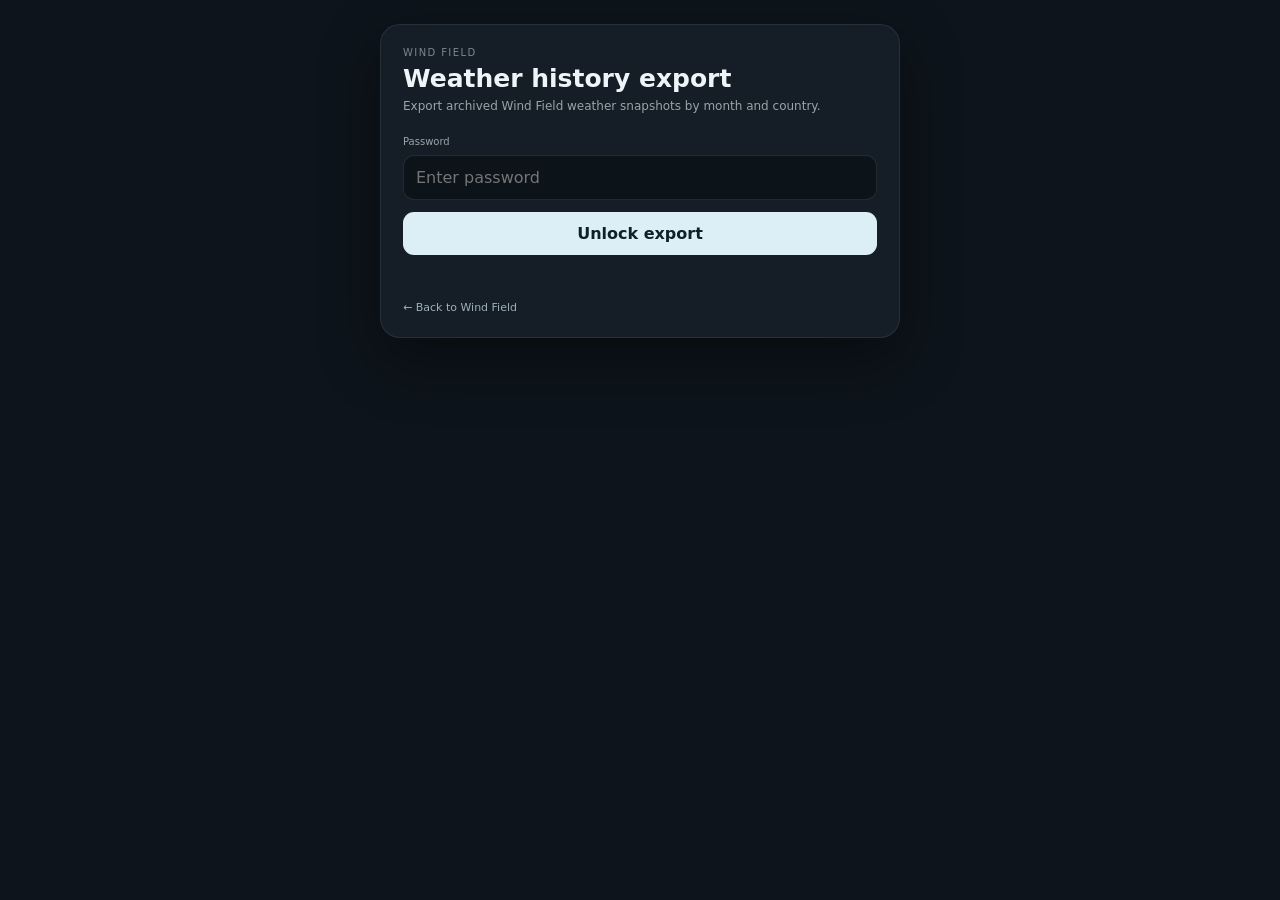
<file: export.html>
<!doctype html>
<html lang="en">
<head>
<meta charset="utf-8">
<meta name="viewport" content="width=device-width,initial-scale=1,viewport-fit=cover">
<meta name="theme-color" content="#101820">
<title>Wind Field Export</title>
<style>
*{box-sizing:border-box}html,body{margin:0;min-height:100%;font-family:Inter,system-ui,-apple-system,"Segoe UI",sans-serif;background:#0d141b;color:#eef5f8}body{display:grid;place-items:center;padding:24px}.card{width:min(520px,100%);padding:22px;border:1px solid #ffffff14;border-radius:20px;background:#151e26;box-shadow:0 22px 60px #0006}.eyebrow{font-size:10px;letter-spacing:.14em;text-transform:uppercase;opacity:.48}.title{margin:6px 0 4px;font-size:25px}.sub{margin:0 0 20px;font-size:12px;line-height:1.55;opacity:.62}.row{display:grid;gap:8px;margin-top:14px}label{font-size:10px;opacity:.62}input,select,button{font:inherit}input,select{width:100%;padding:12px;border:1px solid #ffffff18;border-radius:11px;background:#0c1319;color:#fff;outline:none}button{border:0;border-radius:11px;padding:12px 14px;background:#dceff7;color:#10202a;font-weight:750;cursor:pointer}.secondary{background:#ffffff10;color:#fff;border:1px solid #ffffff14}.actions{display:grid;grid-template-columns:1fr 1fr;gap:9px;margin-top:16px}.status{min-height:18px;margin-top:12px;font-size:11px;opacity:.65}.gate[hidden],.exporter[hidden]{display:none}.meta{margin-top:15px;padding:11px 12px;border-radius:11px;background:#ffffff08;font-size:10px;line-height:1.6;opacity:.66}.back{display:inline-block;margin-top:16px;color:#d7edf6;font-size:11px;text-decoration:none;opacity:.7}@media(max-width:520px){body{padding:14px}.card{padding:18px}.actions{grid-template-columns:1fr}}
</style>
</head>
<body>
<main class="card">
  <div class="eyebrow">Wind Field</div>
  <h1 class="title">Weather history export</h1>
  <p class="sub">Export archived Wind Field weather snapshots by month and country.</p>

  <section class="gate" id="gate">
    <div class="row"><label for="password">Password</label><input id="password" type="password" autocomplete="current-password" placeholder="Enter password"></div>
    <button id="unlock" type="button" style="width:100%;margin-top:12px">Unlock export</button>
    <div class="status" id="gateStatus"></div>
  </section>

  <section class="exporter" id="exporter" hidden>
    <div class="row"><label for="month">Archive month</label><select id="month"></select></div>
    <div class="row"><label for="country">Country</label><select id="country"></select></div>
    <div class="actions"><button id="jsonBtn" type="button">Export JSON</button><button id="csvBtn" class="secondary" type="button">Export CSV</button></div>
    <div class="status" id="exportStatus">Ready.</div>
    <div class="meta">Exports are generated in your browser from the repository's archived <code>.jsonl</code> snapshots. Nothing is uploaded by this page.</div>
  </section>
  <a class="back" href="./">← Back to Wind Field</a>
</main>
<script>
const PASS_HASH='2aa0f2f2ea687f2967eb4ad39b5112d81ea142aead768c245ac8a98517a032da';
const gate=document.getElementById('gate'),exporter=document.getElementById('exporter'),password=document.getElementById('password'),gateStatus=document.getElementById('gateStatus'),exportStatus=document.getElementById('exportStatus'),monthSelect=document.getElementById('month'),countrySelect=document.getElementById('country');
const API='https://api.github.com/repos/bennessism/windfield/contents/weather-history';
const RAW='https://raw.githubusercontent.com/bennessism/windfield/main/weather-history';
const CATALOG='https://raw.githubusercontent.com/bennessism/window/main/weather/catalog.json';

async function sha256(text){
  const data=new TextEncoder().encode(text);
  const digest=await crypto.subtle.digest('SHA-256',data);
  return Array.from(new Uint8Array(digest),b=>b.toString(16).padStart(2,'0')).join('');
}
function setUnlocked(){gate.hidden=true;exporter.hidden=false;sessionStorage.setItem('wind-export-unlocked','1');loadOptions()}
async function unlock(){
  gateStatus.textContent='Checking…';
  try{
    if(await sha256(password.value)===PASS_HASH){password.value='';gateStatus.textContent='';setUnlocked()}
    else gateStatus.textContent='Incorrect password.';
  }catch(e){gateStatus.textContent='This browser cannot verify the password.'}
}

document.getElementById('unlock').onclick=unlock;
password.addEventListener('keydown',e=>{if(e.key==='Enter')unlock()});

async function loadOptions(){
  exportStatus.textContent='Loading archive list…';
  try{
    const [months,catalog]=await Promise.all([
      fetch(API,{cache:'no-store'}).then(r=>{if(!r.ok)throw new Error();return r.json()}),
      fetch(CATALOG,{cache:'no-store'}).then(r=>{if(!r.ok)throw new Error();return r.json()})
    ]);
    const monthNames=months.filter(x=>x.type==='dir').map(x=>x.name).sort().reverse();
    monthSelect.innerHTML=monthNames.map(m=>`<option value="${m}">${m}</option>`).join('');
    countrySelect.innerHTML=Object.entries(catalog.countries||{}).map(([code,c])=>`<option value="${code}">${c.name}</option>`).join('');
    countrySelect.value=localStorage.getItem('windCountry')||'my';
    if(!countrySelect.value&&countrySelect.options.length)countrySelect.selectedIndex=0;
    exportStatus.textContent='Ready.';
  }catch(e){exportStatus.textContent='Could not load archive list.'}
}

async function loadRecords(){
  const month=monthSelect.value,country=countrySelect.value;
  if(!month||!country)throw new Error('Choose a month and country.');
  exportStatus.textContent='Reading archive…';
  const text=await fetch(`${RAW}/${month}/${country}.jsonl?ts=${Date.now()}`,{cache:'no-store'}).then(r=>{if(!r.ok)throw new Error('No archive for that selection.');return r.text()});
  const records=text.split(/\r?\n/).filter(Boolean).map(line=>JSON.parse(line));
  if(!records.length)throw new Error('Archive is empty.');
  return{month,country,records};
}

function download(name,type,content){
  const blob=new Blob([content],{type});
  const url=URL.createObjectURL(blob),a=document.createElement('a');
  a.href=url;a.download=name;document.body.append(a);a.click();a.remove();setTimeout(()=>URL.revokeObjectURL(url),1000)
}
function csvCell(value){const s=value==null?'':String(value);return /[",\n]/.test(s)?`"${s.replaceAll('"','""')}"`:s}
function flatten(records){
  const rows=[];
  for(const record of records){
    for(const [id,loc] of Object.entries(record.locations||{}))rows.push({
      source_updated_at:record.source_updated_at,archived_at:record.archived_at,country_code:record.country_code,country:record.country,location_id:id,name:loc.name||'',city:loc.city||'',time:loc.time||'',timezone:loc.timezone||'',temperature_c:loc.temperature_c??'',apparent_temperature_c:loc.apparent_temperature_c??'',relative_humidity_pct:loc.relative_humidity_pct??'',weather_code:loc.weather_code??'',cloud_cover_pct:loc.cloud_cover_pct??'',precipitation_mm:loc.precipitation_mm??'',rain_mm:loc.rain_mm??'',showers_mm:loc.showers_mm??'',wind_speed_kmh:loc.wind_speed_kmh??'',wind_gusts_kmh:loc.wind_gusts_kmh??'',wind_direction_deg:loc.wind_direction_deg??'',is_day:loc.is_day??''
    })
  }
  return rows
}

async function exportJson(){
  try{const data=await loadRecords();download(`windfield-${data.month}-${data.country}.json`,'application/json',JSON.stringify(data.records,null,2));exportStatus.textContent=`Exported ${data.records.length} snapshot(s) as JSON.`}catch(e){exportStatus.textContent=e.message||'Export failed.'}
}
async function exportCsv(){
  try{
    const data=await loadRecords(),rows=flatten(data.records);if(!rows.length)throw new Error('No location rows found.');
    const headers=Object.keys(rows[0]);const csv=[headers.join(','),...rows.map(row=>headers.map(h=>csvCell(row[h])).join(','))].join('\n');
    download(`windfield-${data.month}-${data.country}.csv`,'text/csv;charset=utf-8',csv);exportStatus.textContent=`Exported ${rows.length} location row(s) as CSV.`
  }catch(e){exportStatus.textContent=e.message||'Export failed.'}
}
document.getElementById('jsonBtn').onclick=exportJson;
document.getElementById('csvBtn').onclick=exportCsv;
if(sessionStorage.getItem('wind-export-unlocked')==='1')setUnlocked();
</script>
</body>
</html>
</file>
